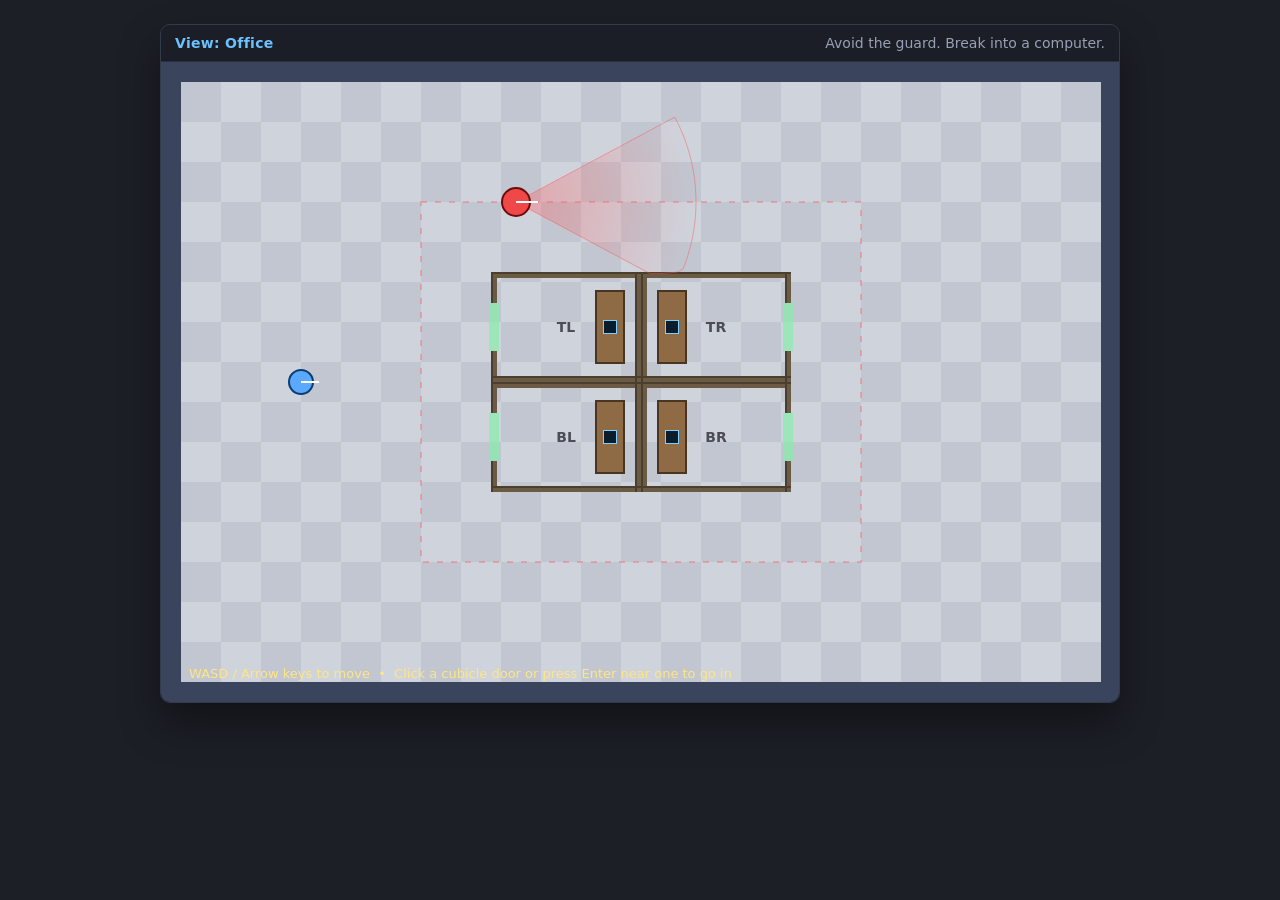
<file: index.html>
<!DOCTYPE html>
<html lang="en">
<head>
  <meta charset="UTF-8" />
  <meta name="viewport" content="width=device-width, initial-scale=1.0" />
  <title>Office Heist — A Puzzle Game</title>
  <link rel="stylesheet" href="styles.css" />
</head>
<body>
  <div id="game-root">
    <!-- HUD -->
    <div id="hud">
      <div id="hud-left">
        <span id="view-label">View: Office</span>
      </div>
      <div id="hud-right">
        <span id="status">Avoid the guard. Break into a computer.</span>
      </div>
    </div>

    <!-- Top-down office view -->
    <canvas id="office" width="960" height="640"></canvas>

    <!-- Cubicle (mouse-driven) view -->
    <div id="cubicle-view" class="view hidden">
      <div class="cubicle-scene">
        <div class="desk">
          <div class="monitor" id="monitor" title="Click the computer">
            <div class="monitor-screen">
              <div class="lock-icon">🔒</div>
              <div class="monitor-label">Click to log in</div>
            </div>
            <div class="monitor-stand"></div>
          </div>
          <div class="keyboard"></div>
          <div class="mouse"></div>
          <div class="coffee" title="A half-finished coffee">☕</div>
          <div class="plant" title="A sad office plant">🪴</div>
          <div class="notes" id="sticky-note" title="A suspicious sticky note">
            <div class="note-text">
              <div><b>Don't tell IT!</b></div>
              <div>u: <span id="note-user">admin</span></div>
              <div>p: <span id="note-pass">hunter2</span></div>
            </div>
          </div>
        </div>
        <button id="leave-cubicle" class="ghost-btn">← Leave cubicle (Esc)</button>
      </div>
    </div>

    <!-- Login (computer screen) view -->
    <div id="login-view" class="view hidden">
      <div class="login-screen">
        <div class="login-chrome">
          <span class="dot red"></span>
          <span class="dot yellow"></span>
          <span class="dot green"></span>
          <span class="chrome-title">OfficeOS — Sign In</span>
        </div>
        <form id="login-form" autocomplete="off">
          <div class="login-logo">OfficeOS</div>
          <label>
            <span>Username</span>
            <input type="text" id="username" autocomplete="off" spellcheck="false" />
          </label>
          <label>
            <span>Password</span>
            <input type="password" id="password" autocomplete="off" />
          </label>
          <div class="login-buttons">
            <button type="button" id="login-cancel" class="ghost-btn">Cancel (Esc)</button>
            <button type="submit" id="login-submit" class="primary-btn">Log in ⏎</button>
          </div>
          <div id="login-message" class="login-message"></div>
        </form>
      </div>
    </div>

    <!-- Modals -->
    <div id="modal" class="modal hidden">
      <div class="modal-body">
        <h1 id="modal-title">You lose</h1>
        <p id="modal-text">The guard spotted you.</p>
        <button id="modal-btn" class="primary-btn">Try again</button>
      </div>
    </div>
  </div>

  <script src="game.js"></script>
</body>
</html>
</file>
<file: styles.css>
:root {
  --bg: #1c1f26;
  --panel: #262a35;
  --ink: #e8eaf1;
  --muted: #9aa0b4;
  --accent: #6cc1ff;
  --danger: #ff5a5a;
  --ok: #7cf3a3;
  --cubicle-wall: #3a445c;
  --floor: #cfd3dc;
  --floor-2: #c1c6d0;
}

* { box-sizing: border-box; }

html, body {
  margin: 0;
  padding: 0;
  background: var(--bg);
  color: var(--ink);
  font-family: ui-sans-serif, system-ui, -apple-system, Segoe UI, Roboto, Inter, Arial, sans-serif;
  height: 100%;
  overflow: hidden;
}

#game-root {
  position: relative;
  width: 960px;
  margin: 24px auto;
  border: 1px solid #333a4a;
  border-radius: 10px;
  overflow: hidden;
  box-shadow: 0 20px 40px rgba(0,0,0,0.4);
  background: var(--panel);
}

#hud {
  display: flex;
  justify-content: space-between;
  align-items: center;
  padding: 10px 14px;
  background: #1b1e27;
  border-bottom: 1px solid #2b3040;
  font-size: 14px;
}

#hud-left { color: var(--accent); font-weight: 600; letter-spacing: 0.3px; }
#hud-right { color: var(--muted); }

#office {
  display: block;
  width: 960px;
  height: 640px;
  background: #0f1118;
  cursor: default;
}

.view {
  position: absolute;
  inset: 41px 0 0 0; /* below HUD */
  background: #10131b;
  display: flex;
  align-items: center;
  justify-content: center;
}

.hidden { display: none !important; }

/* Cubicle view */
.cubicle-scene {
  position: relative;
  width: 820px;
  height: 560px;
  background:
    radial-gradient(ellipse at 50% 110%, #2a3043 0%, #1a1f2d 60%, #11141d 100%);
  border-radius: 16px;
  box-shadow: inset 0 0 60px rgba(0,0,0,0.6);
  overflow: hidden;
}

.desk {
  position: absolute;
  inset: 140px 60px 60px 60px;
  background: linear-gradient(#8e6b45, #6f5131);
  border-radius: 16px;
  border: 4px solid #4a3620;
  box-shadow: 0 10px 20px rgba(0,0,0,0.4);
}

.monitor {
  position: absolute;
  left: 50%;
  top: -70px;
  transform: translateX(-50%);
  width: 360px;
  cursor: pointer;
  user-select: none;
}

.monitor-screen {
  width: 100%;
  height: 220px;
  background: linear-gradient(#11202e, #08121b);
  border: 8px solid #111;
  border-radius: 10px;
  position: relative;
  box-shadow: 0 0 0 2px #000, 0 6px 20px rgba(0,0,0,0.6);
  display: flex;
  flex-direction: column;
  align-items: center;
  justify-content: center;
  color: #9bdcff;
  text-shadow: 0 0 10px rgba(120, 200, 255, 0.7);
  transition: transform 0.12s ease;
}

.monitor:hover .monitor-screen { transform: translateY(-2px); }

.lock-icon { font-size: 54px; margin-bottom: 8px; }
.monitor-label { font-size: 18px; letter-spacing: 1.2px; }

.monitor-stand {
  width: 80px;
  height: 36px;
  background: #222;
  margin: 0 auto;
  border-radius: 4px 4px 10px 10px;
}

.keyboard {
  position: absolute;
  left: 50%;
  bottom: 40px;
  transform: translateX(-50%);
  width: 440px;
  height: 60px;
  background: repeating-linear-gradient(90deg, #2b2b2b 0 24px, #202020 24px 28px);
  border-radius: 8px;
  border: 2px solid #111;
}

.mouse {
  position: absolute;
  right: 80px;
  bottom: 50px;
  width: 40px;
  height: 60px;
  background: radial-gradient(circle at 50% 30%, #3b3b3b, #1a1a1a);
  border-radius: 20px 20px 24px 24px;
  border: 2px solid #0a0a0a;
}

.coffee {
  position: absolute;
  left: 60px;
  top: -30px;
  font-size: 42px;
  filter: drop-shadow(0 4px 6px rgba(0,0,0,0.5));
}

.plant {
  position: absolute;
  right: 40px;
  top: -48px;
  font-size: 56px;
  filter: drop-shadow(0 4px 6px rgba(0,0,0,0.5));
}

.notes {
  position: absolute;
  right: 80px;
  top: 40px;
  width: 150px;
  background: #ffe680;
  color: #2a2a2a;
  padding: 10px 12px;
  font-family: "Comic Sans MS", "Marker Felt", ui-rounded, sans-serif;
  font-size: 13px;
  line-height: 1.4;
  transform: rotate(-6deg);
  box-shadow: 2px 4px 8px rgba(0,0,0,0.3);
  border-radius: 2px;
}

#leave-cubicle {
  position: absolute;
  left: 16px;
  top: 16px;
}

/* Login */
.login-screen {
  width: 520px;
  background: #0b0d13;
  border: 1px solid #2b3040;
  border-radius: 12px;
  overflow: hidden;
  box-shadow: 0 20px 40px rgba(0,0,0,0.5);
}

.login-chrome {
  display: flex;
  align-items: center;
  gap: 8px;
  padding: 10px 12px;
  background: #181c27;
  border-bottom: 1px solid #222839;
}

.dot {
  width: 12px;
  height: 12px;
  border-radius: 50%;
  display: inline-block;
}
.dot.red { background: #ff5a5a; }
.dot.yellow { background: #f3c93b; }
.dot.green { background: #7cf3a3; }

.chrome-title {
  margin-left: 8px;
  color: var(--muted);
  font-size: 13px;
}

#login-form {
  padding: 28px 32px 24px;
  display: flex;
  flex-direction: column;
  gap: 14px;
}

.login-logo {
  font-size: 26px;
  font-weight: 700;
  color: var(--accent);
  letter-spacing: 1.4px;
  text-align: center;
  margin-bottom: 6px;
}

#login-form label {
  display: flex;
  flex-direction: column;
  gap: 4px;
  font-size: 13px;
  color: var(--muted);
}

#login-form input {
  background: #10141e;
  color: var(--ink);
  border: 1px solid #2c3347;
  border-radius: 6px;
  padding: 10px 12px;
  font-size: 15px;
  outline: none;
  transition: border-color 0.15s ease, box-shadow 0.15s ease;
}

#login-form input:focus {
  border-color: var(--accent);
  box-shadow: 0 0 0 3px rgba(108, 193, 255, 0.2);
}

.login-buttons {
  display: flex;
  justify-content: space-between;
  gap: 12px;
  margin-top: 6px;
}

.primary-btn {
  background: var(--accent);
  color: #0b0d13;
  border: none;
  border-radius: 6px;
  padding: 10px 14px;
  font-weight: 600;
  cursor: pointer;
  font-size: 14px;
}
.primary-btn:hover { filter: brightness(1.08); }

.ghost-btn {
  background: transparent;
  color: var(--muted);
  border: 1px solid #2c3347;
  border-radius: 6px;
  padding: 9px 12px;
  cursor: pointer;
  font-size: 13px;
}
.ghost-btn:hover { color: var(--ink); border-color: #3a4258; }

.login-message {
  min-height: 20px;
  font-size: 13px;
  text-align: center;
  color: var(--muted);
}
.login-message.ok { color: var(--ok); }
.login-message.err { color: var(--danger); }

/* Modal */
.modal {
  position: absolute;
  inset: 0;
  background: rgba(5, 7, 12, 0.75);
  display: flex;
  align-items: center;
  justify-content: center;
  z-index: 50;
}
.modal-body {
  background: #161a24;
  border: 1px solid #2b3040;
  border-radius: 12px;
  padding: 28px 32px;
  text-align: center;
  min-width: 320px;
  box-shadow: 0 20px 40px rgba(0,0,0,0.6);
}
.modal-body h1 { margin: 0 0 8px; font-size: 22px; }
.modal-body p { margin: 0 0 18px; color: var(--muted); }
</file>
